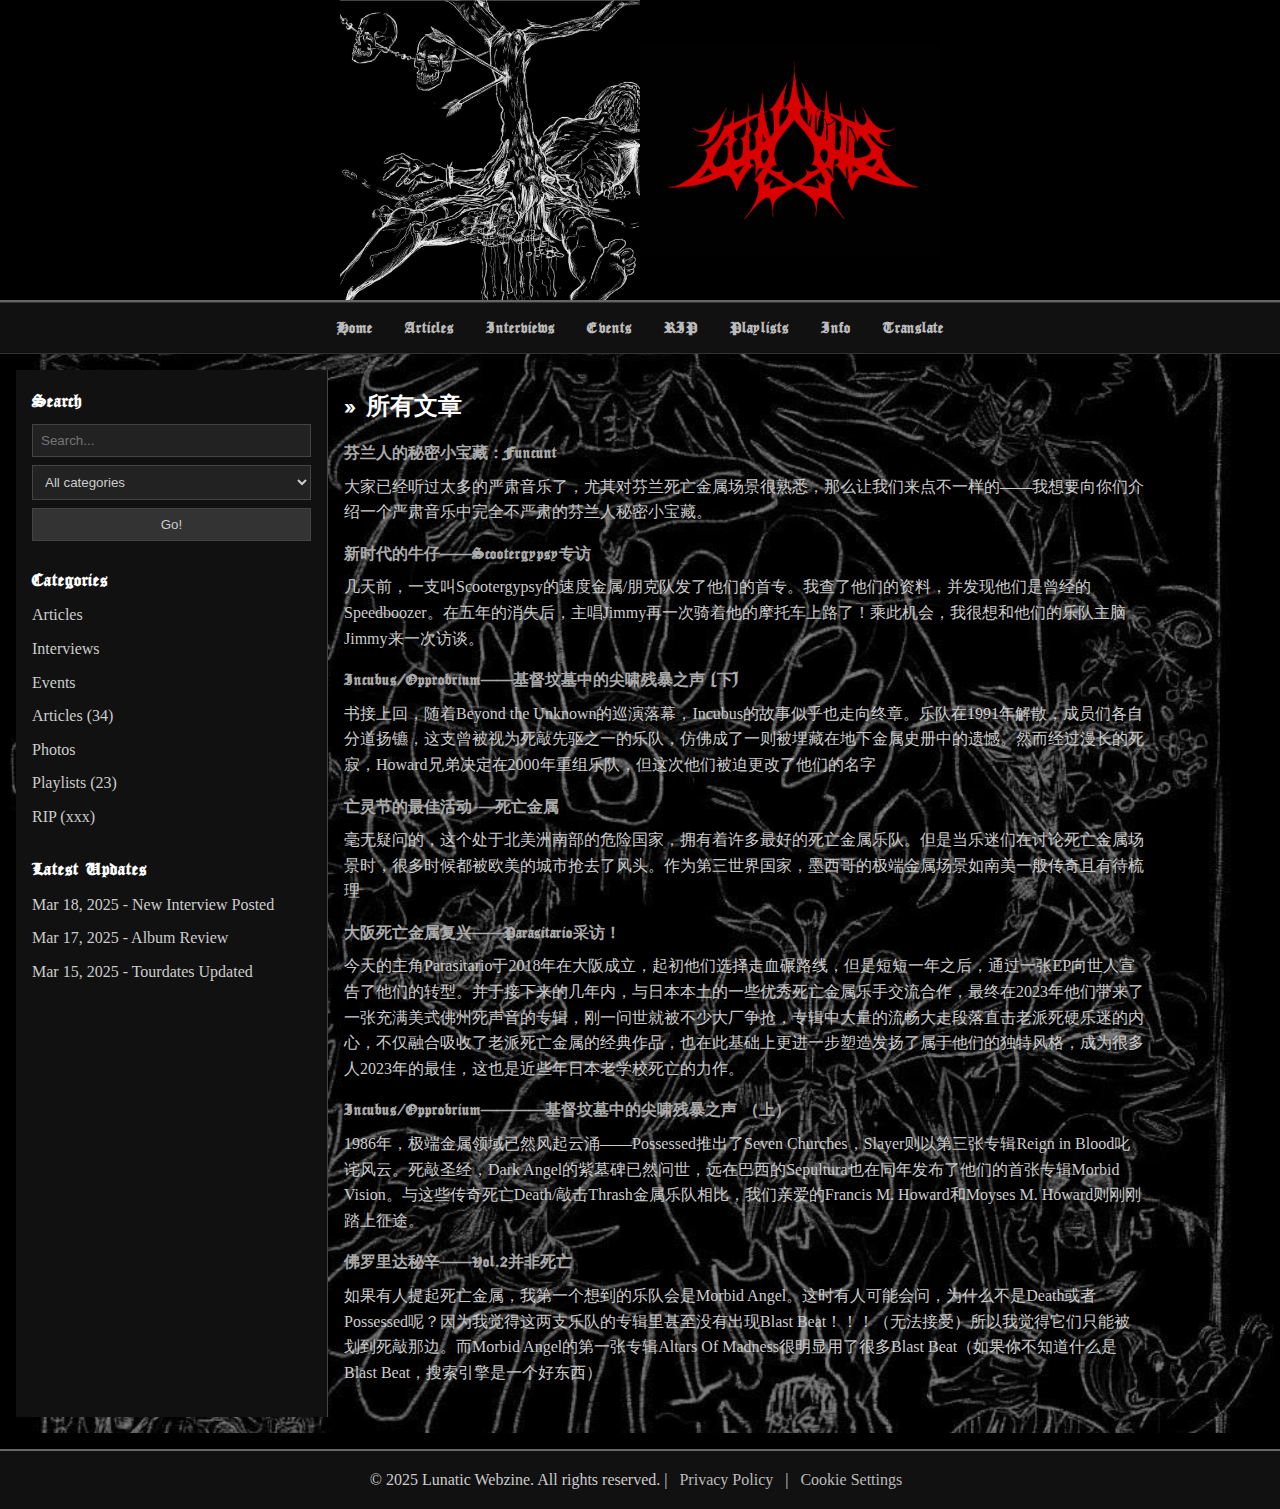
<file: index.html>
<!DOCTYPE html>
<html lang="en">
<head>
  <meta charset="UTF-8">
  <title>Lunatic Webzine</title>
  <!-- Link to external stylesheet -->
  <link rel="stylesheet" href="styles.css">
</head>
<body>

  <!-- Top Banner / Header -->
  <header class="site-header">
    <!-- Replace this with your own banner or logo image -->
    <img src="img/alflfendsd.jpg" alt="alflfends" class="header-img">    
    <img src="img/lunaticrb.jpg" alt="Darkside Logo" class="site-logo">
    <!-- <button id="translate-toggle">Translate</button> -->
  </header>

  <!-- Navigation Bar -->
  <nav class="main-nav">
    <ul>
      <li><a href="index.html" onclick="location.reload()">Home</a></li>
      <li><a href="#">Articles</a></li>
      <li><a href="#">Interviews</a></li>
      <li><a href="#">Events</a></li>
      <li><a href="#">RIP</a></li>
      <li><a href="#">Playlists</a></li>
      <li><a href="#">Info</a></li>
      <li class="right-nav"><a href="#" id="translate-toggle">Translate</a></li>   <!--translation-->
    </ul>
  </nav>

  <!-- Main Content Wrapper -->
  <div class="content-wrapper">

    <!-- Sidebar / Left Column -->
    <aside class="sidebar">
      <!-- Search Box -->
      <div class="search-box">
        <h3>Search</h3>
        <input type="text" placeholder="Search...">
        <select>
          <option value="all">All categories</option>
          <option value="albums">Articles</option>
          <option value="compilations">Interviews</option>
          <option value="dvds">Events</option>
          <option value="zines">Photos</option>
          <option value="interviews">Interviews</option>
          <!-- more categories here -->
        </select>
        <button>Go!</button>
      </div>

      <!-- Categories List -->
      <div class="categories">
        <h3>Categories</h3>
        <ul>
          <li><a href="articles.html">Articles</a></li>

          <!-- in progress -->
          <li><a href="interviews.html">Interviews</a></li>
          <li><a href="events.html">Events</a></li>
          <li><a href="articles.html">Articles (34)</a></li>
          <li><a href="photos.html">Photos</a></li>
          <li><a href="playlists.html">Playlists (23)</a></li>
          <li><a href="rip.html">RIP (xxx)</a></li> 
        </ul>
      </div>
      

      <!-- Latest Updates (Optional) -->
      <div class="latest-updates">
        <h3>Latest Updates</h3>
        <ul>
          <li><a href="#">Mar 18, 2025 - New Interview Posted</a></li>
          <li><a href="#">Mar 17, 2025 - Album Review</a></li>
          <li><a href="#">Mar 15, 2025 - Tourdates Updated</a></li>
        </ul>
      </div>
    </aside>

    <!-- Main Content / Right Column -->
    <main class="main-content" id="main-content">
      <div class="real-content" id="real-content">


      </div>
      <!-- Add more news posts here -->
    </main>

  </div>

  <!-- Footer -->
  <footer class="site-footer">
    <p>
      &copy; 2025 Lunatic Webzine. All rights reserved. 
      | <a href="#">Privacy Policy</a> | <a href="#">Cookie Settings</a>
    </p>
  </footer>

  <!-- loading content -->
  <script src="js/loadContent.js"></script>
  <script>
    loadContent('articles/list1.html?v=2');
  </script>


<script type="application/json" id="translation-data">
  {
    "title": "疯狂电子杂志",
    "themeToggle": "切换主题",
    "nav": {
      "home": "首页",
      "articles": "文章",
      "interviews": "访谈",
      "events": "活动",
      "rip": "纪念",
      "playlists": "播放列表",
      "info": "信息"
    },
    "search": {
      "title": "搜索",
      "placeholder": "搜索...",
      "categories": {
        "all": "所有分类",
        "albums": "文章",
        "compilations": "访谈",
        "dvds": "活动",
        "zines": "照片",
        "interviews": "访谈"
      },
      "button": "搜索"
    },
    "categories": {
      "title": "分类",
      "articles": "文章",
      "interviews": "访谈",
      "events": "活动",
      "articlesCount": "文章 (34)",
      "photos": "照片",
      "playlists": "播放列表 (23)",
      "rip": "纪念 (xxx)"
    },
    "latestUpdates": {
      "title": "最新更新",
      "update1": "2025年3月18日 - 新访谈已发布",
      "update2": "2025年3月17日 - 专辑评论",
      "update3": "2025年3月15日 - 巡演日期已更新"
    },
    "footer": {
      "copyright": "© 2025 疯狂电子杂志。保留所有权利。",
      "privacyPolicy": "隐私政策",
      "cookieSettings": "Cookie 设置"
    }
  }
</script>

<script src="js/translateMain.js"></script>

</body>
</html>
</file>
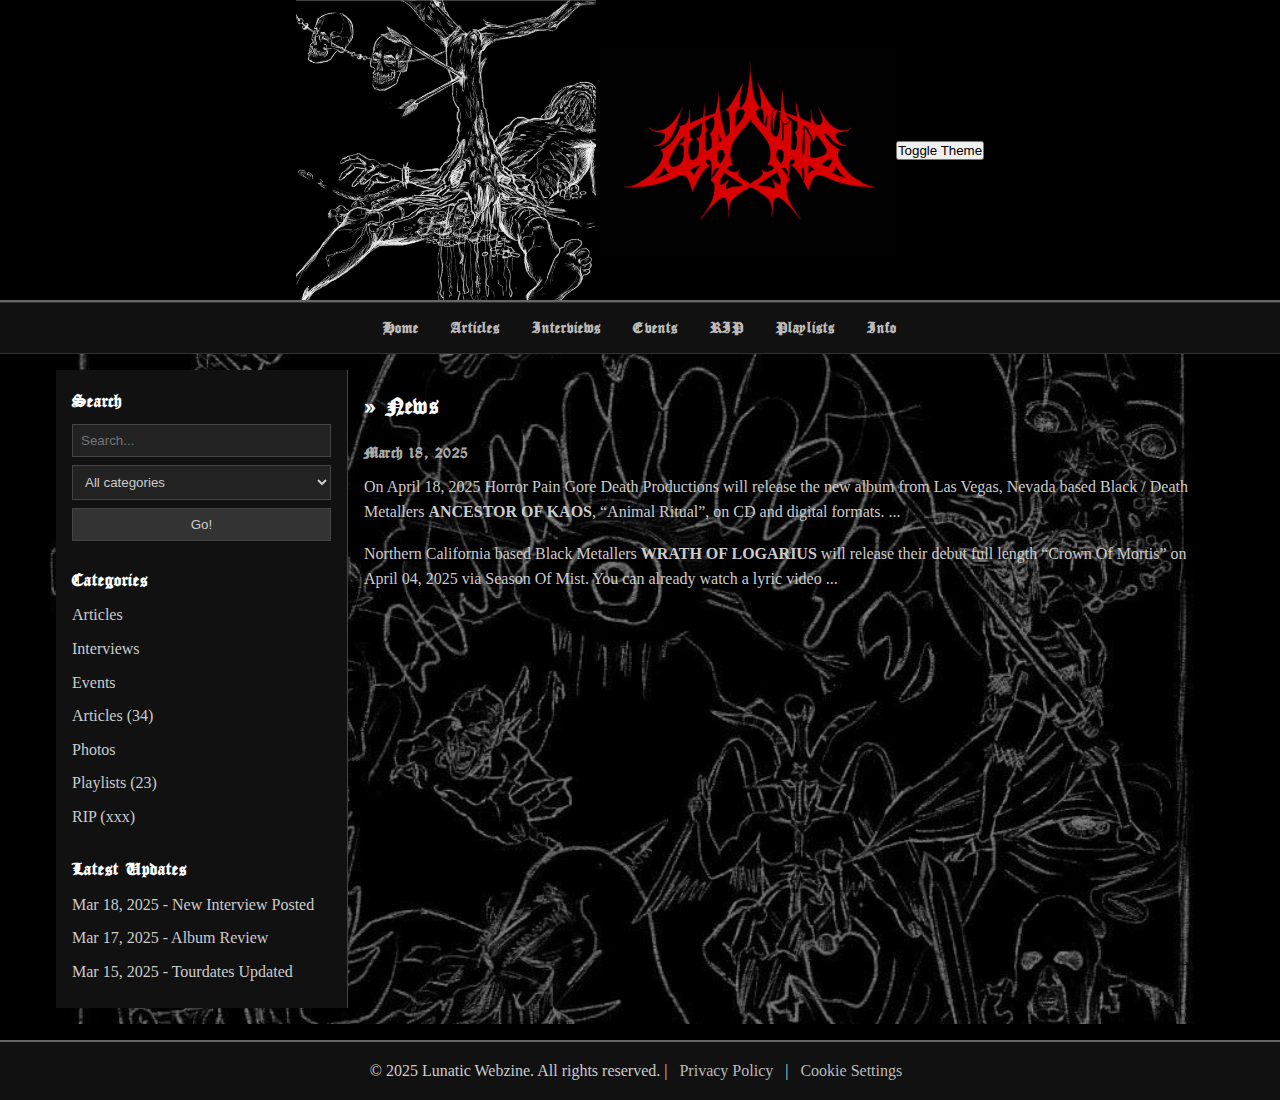
<file: gitcup/lunatic/index.html>
<!DOCTYPE html>
<html lang="en">
<head>
  <meta charset="UTF-8">
  <title>Lunatic Webzine</title>
  <!-- Link to external stylesheet -->
  <link rel="stylesheet" href="styles.css">
  <!-- Optional: Use a Google Font for a more interesting look -->
  <link rel="preconnect" href="https://fonts.googleapis.com">
  <link href="https://fonts.googleapis.com/css2?family=Crimson+Text:wght@400;700&display=swap" rel="stylesheet">
</head>
<body>

  <!-- Top Banner / Header -->
  <header class="site-header">
    <!-- Replace this with your own banner or logo image -->
    <img src="img/alflfendsd.jpg" alt="alflfends" class="header-img">
    <img src="img/lunaticrb.jpg" alt="Darkside Logo" class="site-logo">
    <button id="theme-toggle">Toggle Theme</button>
  </header>

  <!-- Navigation Bar -->
  <nav class="main-nav">
    <ul>
      <li><a href="#">Home</a></li>
      <li><a href="#">Articles</a></li>
      <li><a href="#">Interviews</a></li>
      <li><a href="#">Events</a></li>
      <li><a href="#">RIP</a></li>
      <li><a href="#">Playlists</a></li>
      <li><a href="#">Info</a></li>
    </ul>
  </nav>

  <!-- Main Content Wrapper -->
  <div class="content-wrapper">

    <!-- Sidebar / Left Column -->
    <aside class="sidebar">
      <!-- Search Box -->
      <div class="search-box">
        <h3>Search</h3>
        <input type="text" placeholder="Search...">
        <select>
          <option value="all">All categories</option>
          <option value="albums">Articles</option>
          <option value="compilations">Interviews</option>
          <option value="dvds">Events</option>
          <option value="zines">Photos</option>
          <option value="interviews">Interviews</option>
          <!-- more categories here -->
        </select>
        <button>Go!</button>
      </div>

      <!-- Categories List -->
      <div class="categories">
        <h3>Categories</h3>
        <ul>
          <li><a href="#">Articles</a></li>
          <li><a href="#">Interviews</a></li>
          <li><a href="#">Events</a></li>
          <li><a href="#">Articles (34)</a></li>
          <li><a href="#">Photos</a></li>
          <li><a href="#">Playlists (23)</a></li>
          <li><a href="#">RIP (xxx)</a></li> 
        </ul>
      </div>

      <!-- Latest Updates (Optional) -->
      <div class="latest-updates">
        <h3>Latest Updates</h3>
        <ul>
          <li><a href="#">Mar 18, 2025 - New Interview Posted</a></li>
          <li><a href="#">Mar 17, 2025 - Album Review</a></li>
          <li><a href="#">Mar 15, 2025 - Tourdates Updated</a></li>
        </ul>
      </div>
    </aside>

    <!-- Main Content / Right Column -->
    <main class="main-content">
      <h2>» News</h2>
      <h4>March 18, 2025</h4>
      <p>
        On April 18, 2025 Horror Pain Gore Death Productions will release 
        the new album from Las Vegas, Nevada based Black / Death Metallers 
        <strong>ANCESTOR OF KAOS</strong>, “Animal Ritual”, on CD and digital formats. ...
      </p>
      <p>
        Northern California based Black Metallers <strong>WRATH OF LOGARIUS</strong> 
        will release their debut full length “Crown Of Mortis” on April 04, 2025 via 
        Season Of Mist. You can already watch a lyric video ...
      </p>
      <!-- Add more news posts here -->
    </main>

  </div>

  <!-- Footer -->
  <footer class="site-footer">
    <p>
      &copy; 2025 Lunatic Webzine. All rights reserved. 
      | <a href="#">Privacy Policy</a> | <a href="#">Cookie Settings</a>
    </p>
  </footer>

</body>
</html>
</file>
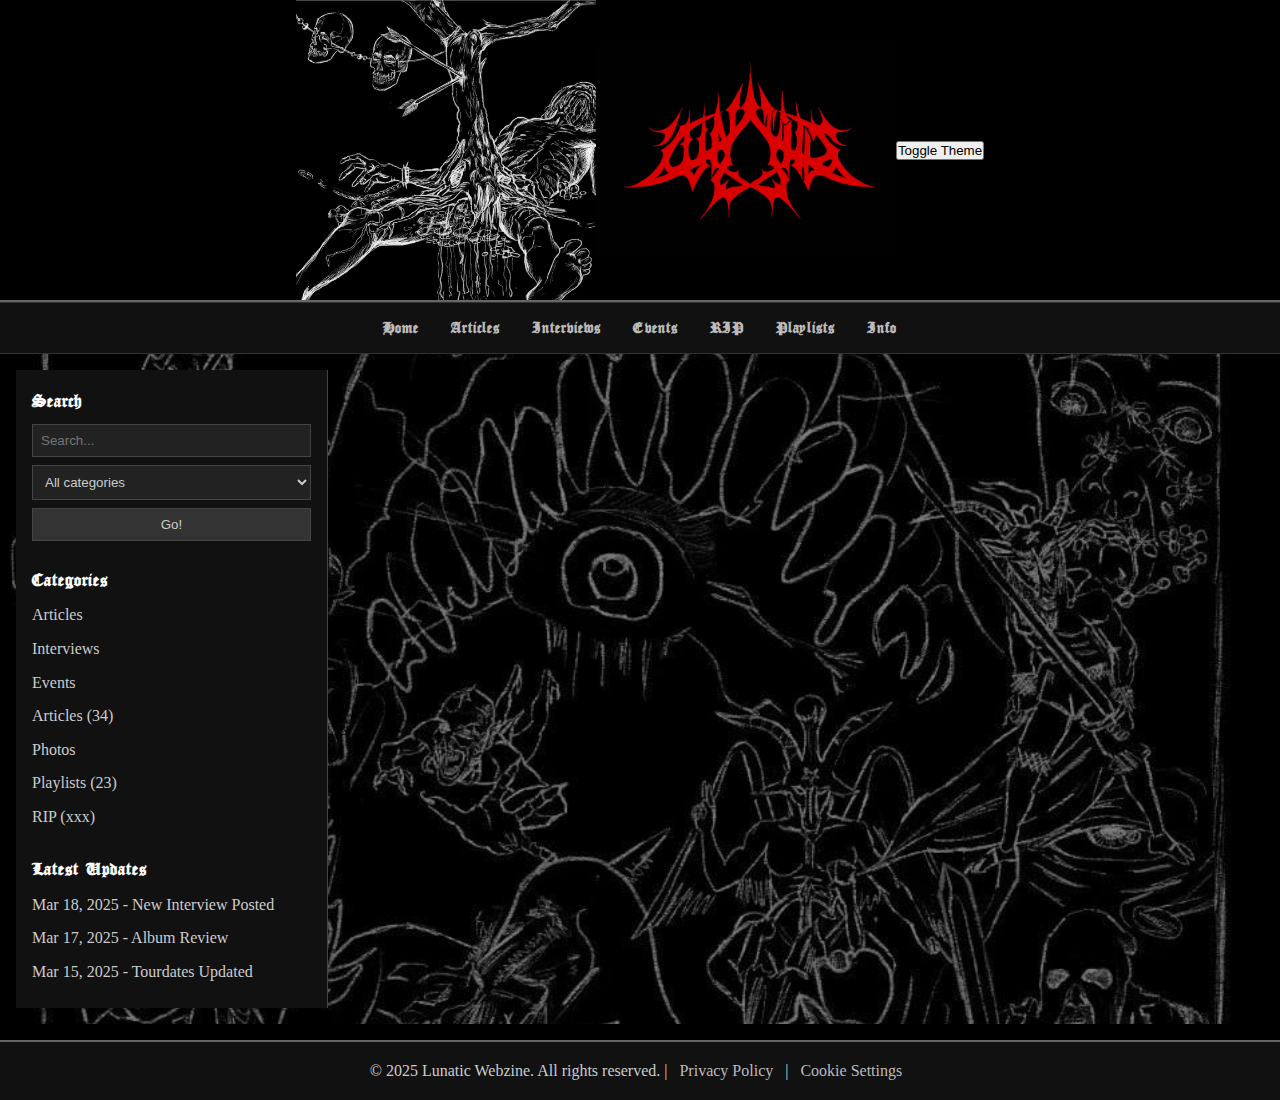
<file: articles.html>
<!DOCTYPE html>
<html lang="en">
<head>
  <meta charset="UTF-8">
  <title>Lunatic Webzine</title>
  <!-- Link to external stylesheet -->
  <link rel="stylesheet" href="styles.css">
</head>
<body>

  <!-- Top Banner / Header -->
  <header class="site-header">
    <!-- Replace this with your own banner or logo image -->
    <img src="img/alflfendsd.jpg" alt="alflfends" class="header-img">    
    <img src="img/lunaticrb.jpg" alt="Darkside Logo" class="site-logo">
    <button id="theme-toggle">Toggle Theme</button>
  </header>

  <!-- Navigation Bar -->
  <nav class="main-nav">
    <ul>
      <li><a href="index.html">Home</a></li>
      <li><a href="#">Articles</a></li>
      <li><a href="#">Interviews</a></li>
      <li><a href="#">Events</a></li>
      <li><a href="#">RIP</a></li>
      <li><a href="#">Playlists</a></li>
      <li><a href="#">Info</a></li>
    </ul>
  </nav>

  <!-- Main Content Wrapper -->
  <div class="content-wrapper">

    <!-- Sidebar / Left Column -->
    <aside class="sidebar">
      <!-- Search Box -->
      <div class="search-box">
        <h3>Search</h3>
        <input type="text" placeholder="Search...">
        <select>
          <option value="all">All categories</option>
          <option value="albums">Articles</option>
          <option value="compilations">Interviews</option>
          <option value="dvds">Events</option>
          <option value="zines">Photos</option>
          <option value="interviews">Interviews</option>
          <!-- more categories here -->
        </select>
        <button>Go!</button>
      </div>

      <!-- Categories List -->
      <div class="categories">
        <h3>Categories</h3>
        <ul>
          <li><a href="articles.html">Articles</a></li>

          <!-- in progress -->
          <li><a href="interviews.html">Interviews</a></li>
          <li><a href="events.html">Events</a></li>
          <li><a href="articles.html">Articles (34)</a></li>
          <li><a href="photos.html">Photos</a></li>
          <li><a href="playlists.html">Playlists (23)</a></li>
          <li><a href="rip.html">RIP (xxx)</a></li> 
        </ul>
      </div>
      

      <!-- Latest Updates (Optional) -->
      <div class="latest-updates">
        <h3>Latest Updates</h3>
        <ul>
          <li><a href="#">Mar 18, 2025 - New Interview Posted</a></li>
          <li><a href="#">Mar 17, 2025 - Album Review</a></li>
          <li><a href="#">Mar 15, 2025 - Tourdates Updated</a></li>
        </ul>
      </div>
    </aside>

    <!-- Main Content / Right Column -->
    <main class="main-content" id="main-content">
        
      <!-- Add more news posts here -->
    </main>

  </div>

  <!-- Footer -->
  <footer class="site-footer">
    <p>
      &copy; 2025 Lunatic Webzine. All rights reserved. 
      | <a href="#">Privacy Policy</a> | <a href="#">Cookie Settings</a>
    </p>
  </footer>

  <!-- loading content -->
  <script src="js/loadContent.js"></script>
  <script>
    loadContent('articles/sample2.html');
  </script>

</body>
</html>
</file>
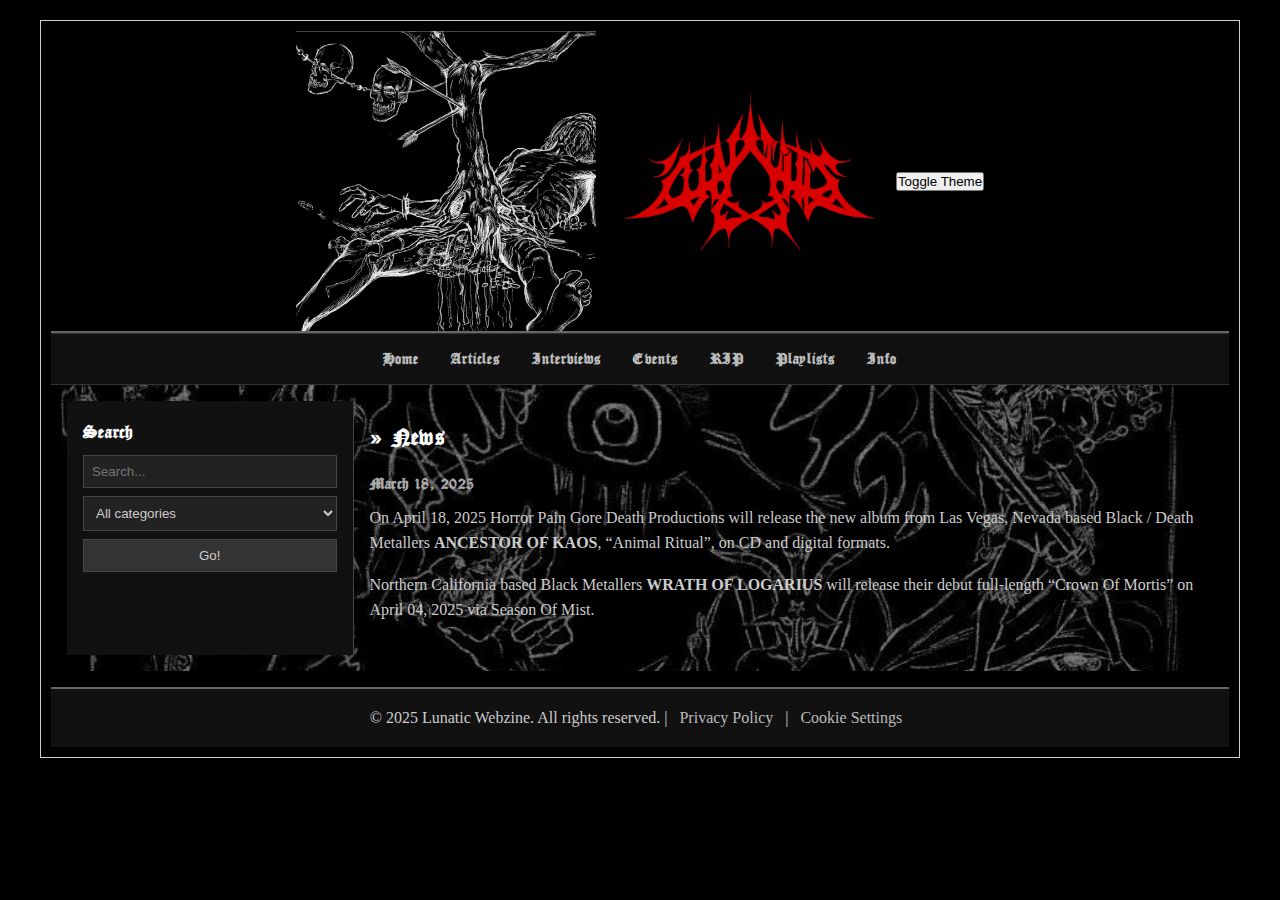
<file: index2.html>
<!DOCTYPE html>
<html lang="en">
<head>
  <meta charset="UTF-8">
  <title>Lunatic Webzine</title>
  <!-- Link to external stylesheet -->
  <link rel="stylesheet" href="styles.css">
  <!-- Optional: Use a Google Font for a more interesting look -->
  <link rel="preconnect" href="https://fonts.googleapis.com">
  <link href="https://fonts.googleapis.com/css2?family=Crimson+Text:wght@400;700&display=swap" rel="stylesheet">
</head>

<body>
    <div class="container"> <!-- New Wrapper -->
      <!-- Top Banner / Header -->
      <header class="site-header">
        <img src="img/alflfendsd.jpg" alt="alflfends" class="header-img">
        <img src="img/lunaticrb.jpg" alt="Darkside Logo" class="site-logo">
        <button id="theme-toggle">Toggle Theme</button>
      </header>
  
      <!-- Navigation Bar -->
      <nav class="main-nav">
        <ul>
          <li><a href="#">Home</a></li>
          <li><a href="#">Articles</a></li>
          <li><a href="#">Interviews</a></li>
          <li><a href="#">Events</a></li>
          <li><a href="#">RIP</a></li>
          <li><a href="#">Playlists</a></li>
          <li><a href="#">Info</a></li>
        </ul>
      </nav>
  
      <!-- Main Content Wrapper -->
      <div class="content-wrapper">
        <aside class="sidebar">
          <div class="search-box">
            <h3>Search</h3>
            <input type="text" placeholder="Search...">
            <select>
              <option value="all">All categories</option>
              <option value="albums">Albums, EPs, Demos</option>
              <option value="compilations">Compilations</option>
              <option value="dvds">DVDs</option>
              <option value="zines">Zines / Books</option>
              <option value="interviews">Interviews</option>
            </select>
            <button>Go!</button>
          </div>
        </aside>
  
        <main class="main-content">
          <h2>» News</h2>
          <h4>March 18, 2025</h4>
          <p>
            On April 18, 2025 Horror Pain Gore Death Productions will release 
            the new album from Las Vegas, Nevada based Black / Death Metallers 
            <strong>ANCESTOR OF KAOS</strong>, “Animal Ritual”, on CD and digital formats.
          </p>
          <p>
            Northern California based Black Metallers <strong>WRATH OF LOGARIUS</strong> 
            will release their debut full-length “Crown Of Mortis” on April 04, 2025 via 
            Season Of Mist.
          </p>
        </main>
      </div>
  
      <!-- Footer -->
      <footer class="site-footer">
        <p>
          &copy; 2025 Lunatic Webzine. All rights reserved. 
          | <a href="#">Privacy Policy</a> | <a href="#">Cookie Settings</a>
        </p>
      </footer>
    </div> <!-- End of Container -->
  </body>
  
</html>
</file>
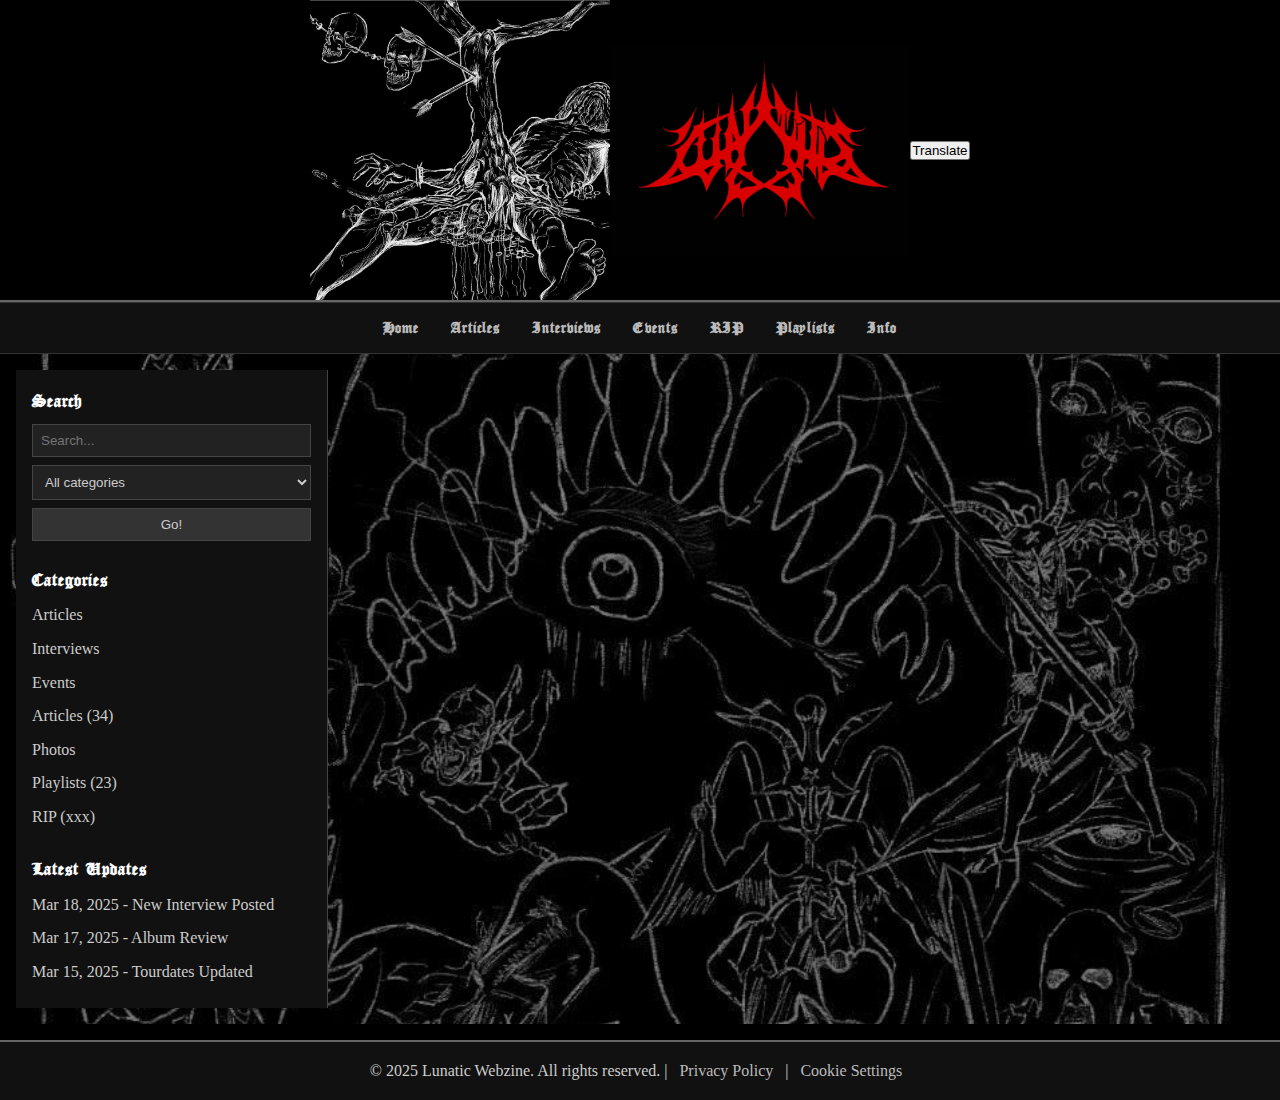
<file: index_base.html>
<!DOCTYPE html>
<html lang="en">
<head>
  <meta charset="UTF-8">
  <title>Lunatic Webzine</title>
  <!-- Link to external stylesheet -->
  <link rel="stylesheet" href="styles.css">
</head>

<script>
  document.getElementById('translate-toggle').addEventListener('click', () => {
    fetch('json/translation.json')
      .then(response => response.json())
      .then(data => {
        document.title = data.title;
        document.getElementById('theme-toggle').textContent = data.themeToggle;

        const navLabels = ['home', 'articles', 'interviews', 'events', 'rip', 'playlists', 'info'];
        document.querySelectorAll('.main-nav ul li a').forEach((link, i) => {
          const key = navLabels[i];
          link.textContent = data.nav[key];
        });

        document.querySelector('.search-box h3').textContent = data.search.title;
        document.querySelector('.search-box input').placeholder = data.search.placeholder;
        const select = document.querySelector('.search-box select');
        select.options[0].textContent = data.search.categories.all;
        select.options[1].textContent = data.search.categories.albums;
        select.options[2].textContent = data.search.categories.compilations;
        select.options[3].textContent = data.search.categories.dvds;
        select.options[4].textContent = data.search.categories.zines;
        select.options[5].textContent = data.search.categories.interviews;
        document.querySelector('.search-box button').textContent = data.search.button;

        document.querySelector('.categories h3').textContent = data.categories.title;
        const catItems = document.querySelectorAll('.categories ul li a');
        catItems[0].textContent = data.categories.articles;
        catItems[1].textContent = data.categories.interviews;
        catItems[2].textContent = data.categories.events;
        catItems[3].textContent = data.categories.articlesCount;
        catItems[4].textContent = data.categories.photos;
        catItems[5].textContent = data.categories.playlists;
        catItems[6].textContent = data.categories.rip;

        document.querySelector('.latest-updates h3').textContent = data.latestUpdates.title;
        const updates = document.querySelectorAll('.latest-updates ul li a');
        updates[0].textContent = data.latestUpdates.update1;
        updates[1].textContent = data.latestUpdates.update2;
        updates[2].textContent = data.latestUpdates.update3;

        const footer = document.querySelector('.site-footer p');
        footer.innerHTML = `
          ${data.footer.copyright}
          | <a href="#">${data.footer.privacyPolicy}</a>
          | <a href="#">${data.footer.cookieSettings}</a>
        `;
      });
  });
</script>



<body>

  <!-- Top Banner / Header -->
  <header class="site-header">
    <!-- Replace this with your own banner or logo image -->
    <img src="img/alflfendsd.jpg" alt="alflfends" class="header-img">    
    <img src="img/lunaticrb.jpg" alt="Darkside Logo" class="site-logo">
    <button id="translate-toggle">Translate</button>
  </header>

  <!-- Navigation Bar -->
  <nav class="main-nav">
    <ul>
      <li><a href="index.html" onclick="location.reload()">Home</a></li>
      <li><a href="#">Articles</a></li>
      <li><a href="#">Interviews</a></li>
      <li><a href="#">Events</a></li>
      <li><a href="#">RIP</a></li>
      <li><a href="#">Playlists</a></li>
      <li><a href="#">Info</a></li>
    </ul>
  </nav>

  <!-- Main Content Wrapper -->
  <div class="content-wrapper">

    <!-- Sidebar / Left Column -->
    <aside class="sidebar">
      <!-- Search Box -->
      <div class="search-box">
        <h3>Search</h3>
        <input type="text" placeholder="Search...">
        <select>
          <option value="all">All categories</option>
          <option value="albums">Articles</option>
          <option value="compilations">Interviews</option>
          <option value="dvds">Events</option>
          <option value="zines">Photos</option>
          <option value="interviews">Interviews</option>
          <!-- more categories here -->
        </select>
        <button>Go!</button>
      </div>

      <!-- Categories List -->
      <div class="categories">
        <h3>Categories</h3>
        <ul>
          <li><a href="articles.html">Articles</a></li>

          <!-- in progress -->
          <li><a href="interviews.html">Interviews</a></li>
          <li><a href="events.html">Events</a></li>
          <li><a href="articles.html">Articles (34)</a></li>
          <li><a href="photos.html">Photos</a></li>
          <li><a href="playlists.html">Playlists (23)</a></li>
          <li><a href="rip.html">RIP (xxx)</a></li> 
        </ul>
      </div>
      

      <!-- Latest Updates (Optional) -->
      <div class="latest-updates">
        <h3>Latest Updates</h3>
        <ul>
          <li><a href="#">Mar 18, 2025 - New Interview Posted</a></li>
          <li><a href="#">Mar 17, 2025 - Album Review</a></li>
          <li><a href="#">Mar 15, 2025 - Tourdates Updated</a></li>
        </ul>
      </div>
    </aside>

    <!-- Main Content / Right Column -->
    <main class="main-content" id="main-content">
        
      <!-- Add more news posts here -->
    </main>

  </div>

  <!-- Footer -->
  <footer class="site-footer">
    <p>
      &copy; 2025 Lunatic Webzine. All rights reserved. 
      | <a href="#">Privacy Policy</a> | <a href="#">Cookie Settings</a>
    </p>
  </footer>

  <!-- loading content -->
  <script src="js/loadContent.js"></script>
  <script>
    loadContent('articles/articlelist.html');
  </script>

</body>
</html>
</file>
<file: styles.css>
/* Basic CSS Reset */
@font-face {
    font-family: 'deicide'; /* Choose any name */
    src: url('font/CloisterBlack.ttf') format('opentype'); /* Path to the font file */
    font-weight: normal;
    font-style: normal;
}



/* Container Wrapper */
.container {
    max-width: 1200px;  /* Adjust width as needed */
    margin: 20px auto;  /* Center the container */
    padding: 10px;
    border: 1px solid #ccc; /* 1px border */
    background-color: #000; /* Matches the dark mode */
}

* {
    margin: 0;
    padding: 0;
    box-sizing: border-box;
  }
  
  
  /* Body Styles */
  body {
    background-color: #000;           /* Black background */
    color: #ccc;                      /* Light gray text color */
    /* font-family: 'Crimson Text', serif;  /* Example Google Font */
    line-height: 1.6;
    overflow: hidden; 
  }
  
  /* Header / Banner */
  .site-header {
    background-color: #000;
    display: flex;
    justify-content: center; /* Centers items horizontally */
    align-items: center; /* Centers items vertically */
    padding: 0 1rem;
    border-bottom: 2px solid #666;
}

  
  .site-logo {
    max-width: 300px;
    width: 100%;
  }

  .header-img{
    max-width: 300px;
    width: 100%; 
    justify-content: flex-start; 
    display: block; 
  }
  
  /* Navigation Bar */
  .main-nav {
    background-color: #111;
    border-top: 1px solid #333;
    border-bottom: 1px solid #333;
  }
  
  .main-nav ul {
    list-style: none;
    display: flex;
    flex-wrap: wrap;
    justify-content: center;
  }
  
  .main-nav li {
    margin: 0;
  }
  
  .main-nav a {
    display: block;
    padding: 0.75rem 1rem;
    color: #bbb;
    text-decoration: none;
    font-weight: 700;
    font-family: 'deicide'; 
    transition: background-color 0.3s, color 0.3s;
  }
  
  .main-nav a:hover {
    background-color: #222;
    color: #fff;
  }
  
  /* Content Wrapper */
  .content-wrapper {
    display: flex;
    padding: 1rem;
    max-width: 1300px;
    margin: 0 auto;
    background-image: url('img/backblack.jpg'); /* Replace with actual image path */
    background-size: cover; /* Ensures the image covers the entire div */
    background-position: center; /* Centers the image */
    background-repeat: no-repeat; /* Prevents tiling */

  }
  
  /* Sidebar Styles */
  .sidebar {
    width: 25%;
    background-color: #111;
    border-right: 1px solid #444;
    padding: 1rem;
  }
  
  .sidebar h3 {
    margin-bottom: 0.5rem;
    font-family: 'deicide'; 
    color: #fff;
  }
  
  .search-box input,
  .search-box select {
    width: 100%;
    margin-bottom: 0.5rem;
    padding: 0.5rem;
    background-color: #222;
    border: 1px solid #444;
    color: #ccc;
  }
  
  .search-box button {
    width: 100%;
    background-color: #333;
    border: 1px solid #444;
    color: #ccc;
    padding: 0.5rem;
    cursor: pointer;
  }
  
  .search-box button:hover {
    background-color: #444;
  }
  
  .categories,
  .latest-updates {
    margin-top: 1.5rem;
  }
  
  .categories ul,
  .latest-updates ul {
    list-style: none;
  }
  
  .categories li,
  .latest-updates li {
    margin-bottom: 0.5rem;
  }
  
  .categories a,
  .latest-updates a {
    color: #ccc;
    text-decoration: none;
  }
  
  .categories a:hover,
  .latest-updates a:hover {
    color: #fff;
  }
  
  /* Main Content Styles */
  .main-content {
    width: 75%;
    padding: 1rem;
    overflow-wrap: break-word;
    word-break: break-word;
    box-sizing: border-box;
    max-width: 100%;            /* prevent child overflow */
    overflow-x: hidden;         /* hide horizontal overflow */
    
  }
  
  .main-content h2 {
    font-size: 1.5rem;
    font-family: 'deicide'; 
    margin-bottom: 1rem;
    color: #fff;
  }
  
  .main-content h4 {
    font-size: 1rem;
    font-family: 'deicide'; 
    margin-bottom: 0.5rem;
    color: #aaa;
  }

  .main-content h4 a{
    text-decoration: none;    /* clean-link */ 
    color: inherit;
  }

  .clean-link {
    text-decoration: none;
    color: inherit;
  }
  
  .main-content p {
    margin-bottom: 1rem;
  }



  .real-content {
    max-width: 800px;
    overflow-wrap: break-word;
    word-break: break-word;
  }
  
  /* Footer Styles */
  .site-footer {
    background-color: #111;
    padding: 1rem;
    text-align: center;
    border-top: 2px solid #666;
    margin-top: 1rem;
  }
  
  .site-footer a {
    color: #bbb;
    text-decoration: none;
    margin: 0 0.5rem;
  }
  
  .site-footer a:hover {
    color: #fff;
  }


  /* light mode*/ 

  /* Light Mode */
body.light-mode {
    background-color: #fff;
    color: #000;
}

/* Change other elements accordingly */
.light-mode .site-header {
    background-color: #f4f4f4;
    border-bottom: 2px solid #ddd;
}

.light-mode .main-nav {
    background-color: #eaeaea;
    border-top: 1px solid #ccc;
    border-bottom: 1px solid #ccc;
}

.light-mode .sidebar {
    background-color: #f8f8f8;
    border-right: 1px solid #ddd;
}

.light-mode .site-footer {
    background-color: #eaeaea;
    border-top: 2px solid #ccc;
}

.light-mode .main-nav a {
    color: #333;
}

.light-mode .main-nav a:hover {
    background-color: #ddd;
    color: #000;
}
</file>
<file: gitcup/lunatic/styles.css>
/* Basic CSS Reset */
@font-face {
    font-family: 'deicide'; /* Choose any name */
    src: url('font/CloisterBlack.ttf') format('opentype'); /* Path to the font file */
    font-weight: normal;
    font-style: normal;
}



/* Container Wrapper */
.container {
    max-width: 1300px;  /* Adjust width as needed */
    margin: 20px auto;  /* Center the container */
    padding: 10px;
    border: 1px solid #ccc; /* 1px border */
    background-color: #000; /* Matches the dark mode */
}

* {
    margin: 0;
    padding: 0;
    box-sizing: border-box;
  }
  





  
  /* Body Styles */
  body {
    background-color: #000;           /* Black background */
    color: #ccc;                      /* Light gray text color */
    /* font-family: 'Crimson Text', serif;  /* Example Google Font */
    line-height: 1.6;
  }
  
  /* Header / Banner */
  .site-header {
    background-color: #000;
    display: flex;
    justify-content: center; /* Centers items horizontally */
    align-items: center; /* Centers items vertically */
    padding: 0 1rem;
    border-bottom: 2px solid #666;
}

  
  .site-logo {
    max-width: 300px;
    width: 100%;
  }

  .header-img{
    max-width: 300px;
    width: 100%; 
    justify-content: flex-start; 
    display: block; 
  }
  
  /* Navigation Bar */
  .main-nav {
    background-color: #111;
    border-top: 1px solid #333;
    border-bottom: 1px solid #333;
  }
  
  .main-nav ul {
    list-style: none;
    display: flex;
    flex-wrap: wrap;
    justify-content: center;
  }
  
  .main-nav li {
    margin: 0;
  }
  
  .main-nav a {
    display: block;
    padding: 0.75rem 1rem;
    color: #bbb;
    text-decoration: none;
    font-weight: 700;
    font-family: 'deicide'; 
    transition: background-color 0.3s, color 0.3s;
  }
  
  .main-nav a:hover {
    background-color: #222;
    color: #fff;
  }
  
  /* Content Wrapper */
  .content-wrapper {
    display: flex;
    padding: 1rem;
    max-width: 1200px;
    margin: 0 auto;
    background-image: url('img/backblack.jpg'); /* Replace with actual image path */
    background-size: cover; /* Ensures the image covers the entire div */
    background-position: center; /* Centers the image */
    background-repeat: no-repeat; /* Prevents tiling */

  }
  
  /* Sidebar Styles */
  .sidebar {
    width: 25%;
    background-color: #111;
    border-right: 1px solid #444;
    padding: 1rem;
  }
  
  .sidebar h3 {
    margin-bottom: 0.5rem;
    font-family: 'deicide'; 
    color: #fff;
  }
  
  .search-box input,
  .search-box select {
    width: 100%;
    margin-bottom: 0.5rem;
    padding: 0.5rem;
    background-color: #222;
    border: 1px solid #444;
    color: #ccc;
  }
  
  .search-box button {
    width: 100%;
    background-color: #333;
    border: 1px solid #444;
    color: #ccc;
    padding: 0.5rem;
    cursor: pointer;
  }
  
  .search-box button:hover {
    background-color: #444;
  }
  
  .categories,
  .latest-updates {
    margin-top: 1.5rem;
  }
  
  .categories ul,
  .latest-updates ul {
    list-style: none;
  }
  
  .categories li,
  .latest-updates li {
    margin-bottom: 0.5rem;
  }
  
  .categories a,
  .latest-updates a {
    color: #ccc;
    text-decoration: none;
  }
  
  .categories a:hover,
  .latest-updates a:hover {
    color: #fff;
  }
  
  /* Main Content Styles */
  .main-content {
    width: 75%;
    padding: 1rem;
    
  }
  
  .main-content h2 {
    font-size: 1.5rem;
    font-family: 'deicide'; 
    margin-bottom: 1rem;
    color: #fff;
  }
  
  .main-content h4 {
    font-size: 1rem;
    font-family: 'deicide'; 
    margin-bottom: 0.5rem;
    color: #aaa;
  }
  
  .main-content p {
    margin-bottom: 1rem;
  }
  
  /* Footer Styles */
  .site-footer {
    background-color: #111;
    padding: 1rem;
    text-align: center;
    border-top: 2px solid #666;
    margin-top: 1rem;
  }
  
  .site-footer a {
    color: #bbb;
    text-decoration: none;
    margin: 0 0.5rem;
  }
  
  .site-footer a:hover {
    color: #fff;
  }


  /* light mode*/ 

  /* Light Mode */
body.light-mode {
    background-color: #fff;
    color: #000;
}

/* Change other elements accordingly */
.light-mode .site-header {
    background-color: #f4f4f4;
    border-bottom: 2px solid #ddd;
}

.light-mode .main-nav {
    background-color: #eaeaea;
    border-top: 1px solid #ccc;
    border-bottom: 1px solid #ccc;
}

.light-mode .sidebar {
    background-color: #f8f8f8;
    border-right: 1px solid #ddd;
}

.light-mode .site-footer {
    background-color: #eaeaea;
    border-top: 2px solid #ccc;
}

.light-mode .main-nav a {
    color: #333;
}

.light-mode .main-nav a:hover {
    background-color: #ddd;
    color: #000;
}
</file>
